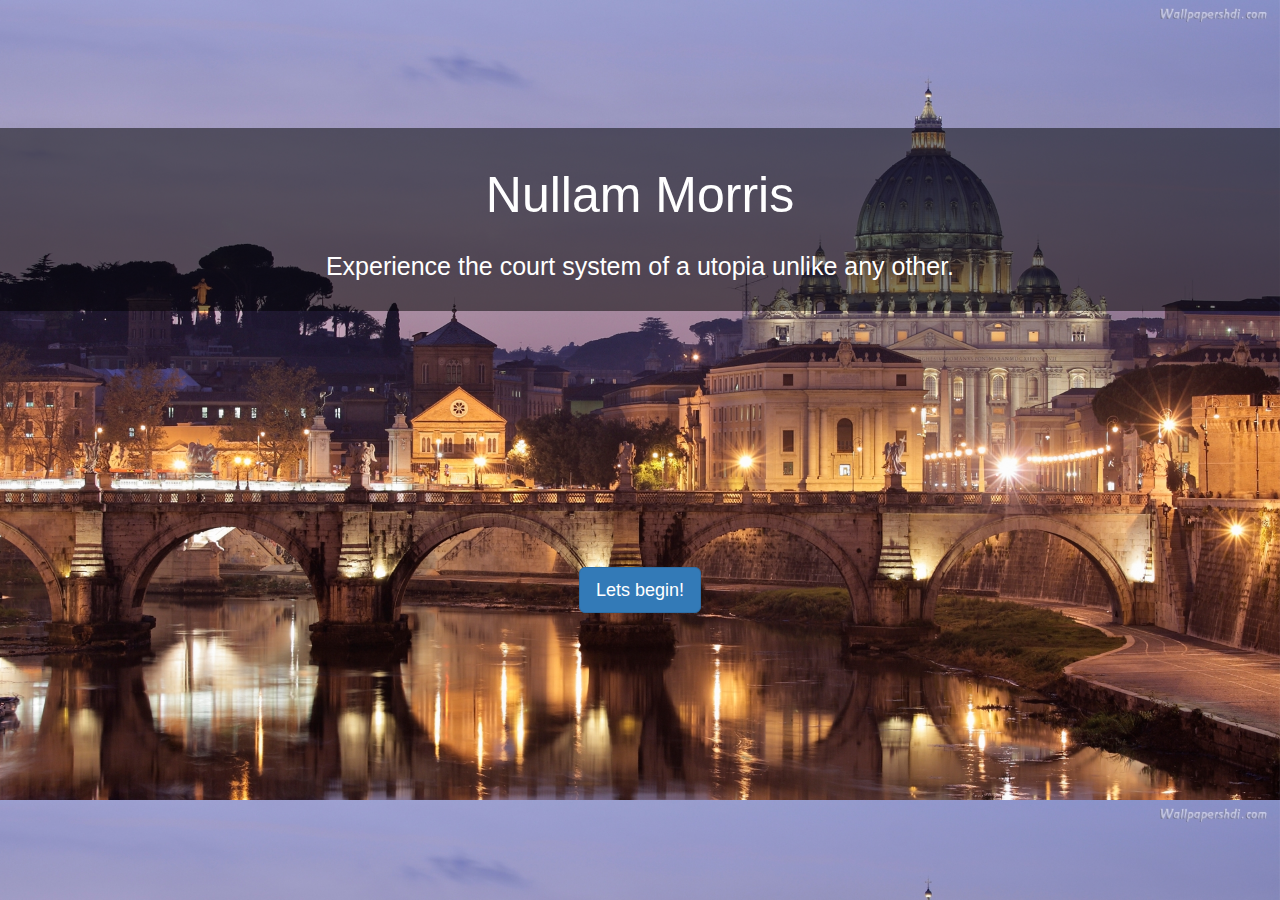
<file: public/index.html>
<!DOCTYPE html>
<html ng-app="bracketApp">
<head>
	<title>Nullam Morris Courts</title>
	<link rel="stylesheet" type="text/css" href="./css/bootstrap.min.css">
	<link rel="stylesheet" type="text/css" href="./css/style.css">
</head>
<body ng-controller="BracketController">
	<div class="containter">
		<div class="title">
			<div class="row">
				<h1 class="col-md-12 text-center">
					Nullam Morris
				</h1>
			</div>
			<div class="row">
				<h2 class="col-md-12 text-center">
					Experience the court system of a utopia unlike any other.
				</h2>
			</div>
		</div>
		<div class="row">
				<div class="col-md-12 text-center">
					<a href="./introduction.html">
						<button class="btn btn-primary btn-lg">
							Lets begin!
						</button>
					</a>
				</div>
			</div>
	</div>
	<script type="text/javascript" src="https://ajax.googleapis.com/ajax/libs/jquery/2.1.3/jquery.min.js"></script>
	<script type="text/javascript" src="js/bootstrap.min.js"></script>
</body>
</html>
</file>
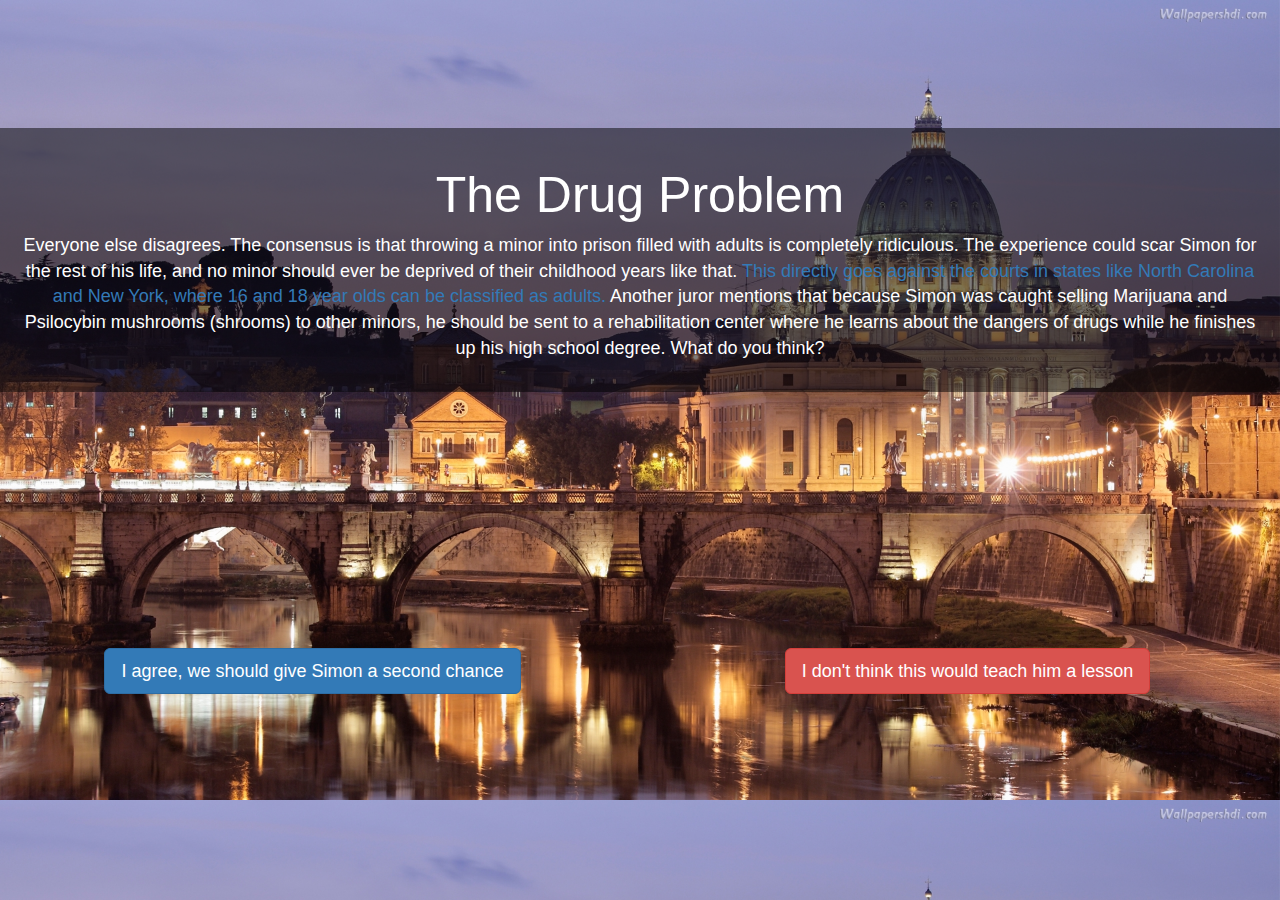
<file: public/agreeDrug.html>
<!DOCTYPE html>
<html ng-app="bracketApp">
<head>
	<title>Nullam Morris Courts</title>
	<link rel="stylesheet" type="text/css" href="./css/bootstrap.min.css">
	<link rel="stylesheet" type="text/css" href="./css/style.css">
</head>
<body ng-controller="BracketController">
	<div class="containter">
		<div class="title">
			<div class="row">
				<h1 class="col-md-12 text-center">
					The Drug Problem
				</h1>
			</div>
			<div class="row">
				<p class="col-md-12 text-center">
					Everyone else disagrees. The consensus is that throwing a minor into prison filled with adults is completely ridiculous. The experience could scar Simon for the rest of his life, and no minor should ever be deprived of their childhood years like that. <a href="https://www.themarshallproject.org/2015/03/03/the-17-year-old-adults#.Ucnua9SBs">This directly goes against the courts in states like North Carolina and New York, where 16 and 18 year olds can be classified as adults. </a>
Another juror mentions that because Simon was caught selling Marijuana and Psilocybin mushrooms (shrooms) to other minors, he should be sent to a rehabilitation center where he learns about the dangers of drugs while he finishes up his high school degree. What do you think?

				</p>
			</div>
		</div>
		<div class="row">
				<div class="col-md-6 text-center">
					<a href="./agreeFinish.html">
						<button class="btn btn-primary btn-lg">
							I agree, we should give Simon a second chance
						</button>
					</a>
				</div>
				<div class="col-md-6 text-center">
					<a href="./disagreeFinish.html">
						<button class="btn btn-danger btn-lg">
							I don't think this would teach him a lesson
						</button>
					</a>
				</div>
			</div>
	</div>
	<script type="text/javascript" src="https://ajax.googleapis.com/ajax/libs/jquery/2.1.3/jquery.min.js"></script>
	<script type="text/javascript" src="js/bootstrap.min.js"></script>
</body>
</html>
</file>
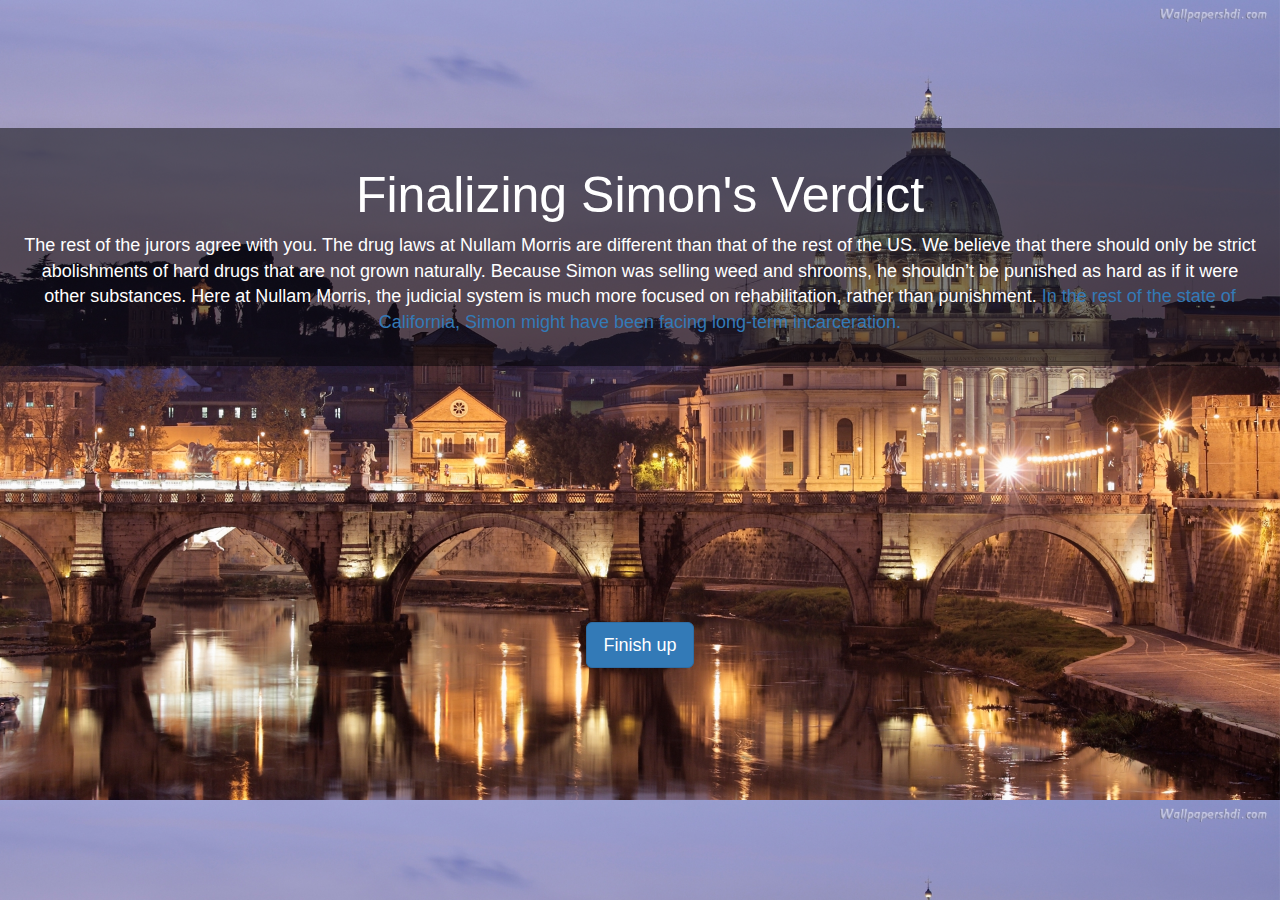
<file: public/agreeFinish.html>
<!DOCTYPE html>
<html ng-app="bracketApp">
<head>
	<title>Nullam Morris Courts</title>
	<link rel="stylesheet" type="text/css" href="./css/bootstrap.min.css">
	<link rel="stylesheet" type="text/css" href="./css/style.css">
</head>
<body ng-controller="BracketController">
	<div class="containter">
		<div class="title">
			<div class="row">
				<h1 class="col-md-12 text-center">
					Finalizing Simon's Verdict
				</h1>
			</div>
			<div class="row">
				<p class="col-md-12 text-center">
					The rest of the jurors agree with you. The drug laws at Nullam Morris are different than that of the rest of the US. We believe that there should only be strict abolishments of hard drugs that are not grown naturally. Because Simon was selling weed and shrooms, he shouldn’t be punished as hard as if it were other substances. Here at Nullam Morris, the judicial system is much more focused on rehabilitation, rather than punishment. <a href="https://drugcrime-law.com/juvenile/">In the rest of the state of California, Simon might have been facing long-term incarceration. </a>


				</p>
			</div>
		</div>
		<div class="row">
				<div class="col-md-12 text-center">
					<a href="./theend.html">
						<button class="btn btn-primary btn-lg">
							Finish up
						</button>
					</a>
				</div>
			</div>
	</div>
	<script type="text/javascript" src="https://ajax.googleapis.com/ajax/libs/jquery/2.1.3/jquery.min.js"></script>
	<script type="text/javascript" src="js/bootstrap.min.js"></script>
</body>
</html>
</file>
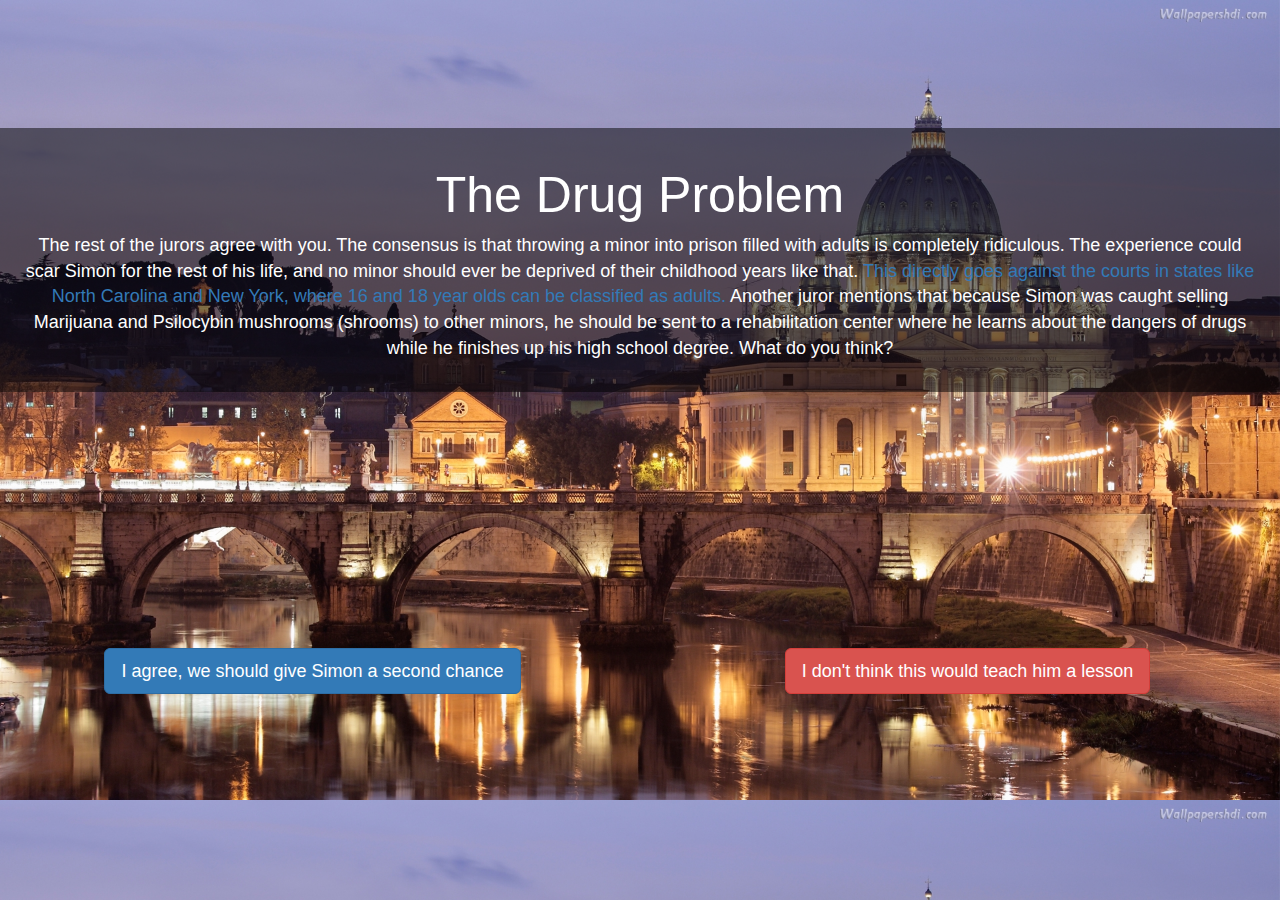
<file: public/disagreeDrug.html>
<!DOCTYPE html>
<html ng-app="bracketApp">
<head>
	<title>Nullam Morris Courts</title>
	<link rel="stylesheet" type="text/css" href="./css/bootstrap.min.css">
	<link rel="stylesheet" type="text/css" href="./css/style.css">
</head>
<body ng-controller="BracketController">
	<div class="containter">
		<div class="title">
			<div class="row">
				<h1 class="col-md-12 text-center">
					The Drug Problem
				</h1>
			</div>
			<div class="row">
				<p class="col-md-12 text-center">
					The rest of the jurors agree with you. The consensus is that throwing a minor into prison filled with adults is completely ridiculous. The experience could scar Simon for the rest of his life, and no minor should ever be deprived of their childhood years like that. <a href="https://www.themarshallproject.org/2015/03/03/the-17-year-old-adults#.Ucnua9SBs">This directly goes against the courts in states like North Carolina and New York, where 16 and 18 year olds can be classified as adults. </a>
Another juror mentions that because Simon was caught selling Marijuana and Psilocybin mushrooms (shrooms) to other minors, he should be sent to a rehabilitation center where he learns about the dangers of drugs while he finishes up his high school degree. What do you think?

				</p>
			</div>
		</div>
		<div class="row">
				<div class="col-md-6 text-center">
					<a href="./agreeFinish.html">
						<button class="btn btn-primary btn-lg">
							I agree, we should give Simon a second chance
						</button>
					</a>
				</div>
				<div class="col-md-6 text-center">
					<a href="./disagreeFinish.html">
						<button class="btn btn-danger btn-lg">
							I don't think this would teach him a lesson
						</button>
					</a>
				</div>
			</div>
	</div>
	<script type="text/javascript" src="https://ajax.googleapis.com/ajax/libs/jquery/2.1.3/jquery.min.js"></script>
	<script type="text/javascript" src="js/bootstrap.min.js"></script>
</body>
</html>
</file>
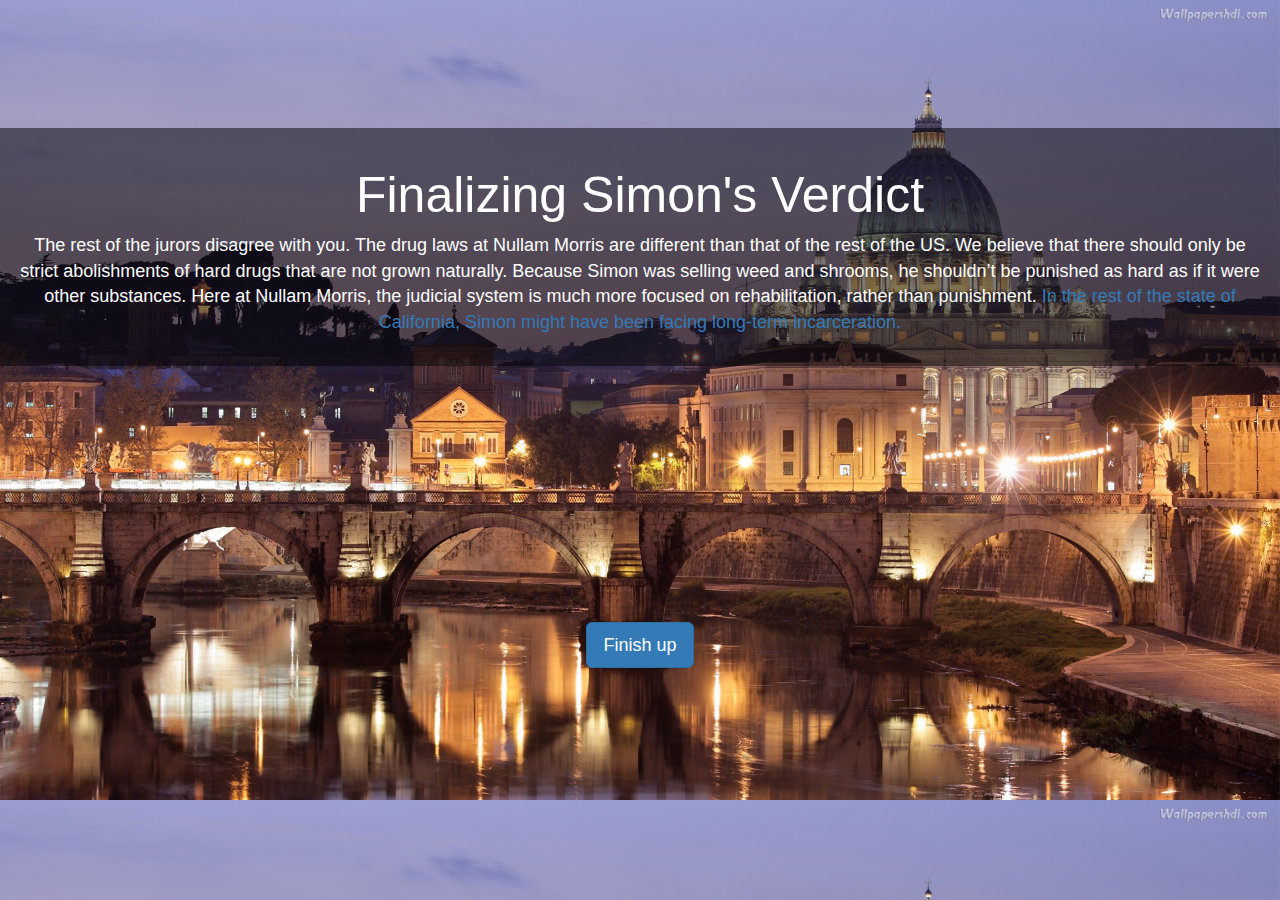
<file: public/disagreeFinish.html>
<!DOCTYPE html>
<html ng-app="bracketApp">
<head>
	<title>Nullam Morris Courts</title>
	<link rel="stylesheet" type="text/css" href="./css/bootstrap.min.css">
	<link rel="stylesheet" type="text/css" href="./css/style.css">
</head>
<body ng-controller="BracketController">
	<div class="containter">
		<div class="title">
			<div class="row">
				<h1 class="col-md-12 text-center">
					Finalizing Simon's Verdict
				</h1>
			</div>
			<div class="row">
				<p class="col-md-12 text-center">
					The rest of the jurors disagree with you. The drug laws at Nullam Morris are different than that of the rest of the US. We believe that there should only be strict abolishments of hard drugs that are not grown naturally. Because Simon was selling weed and shrooms, he shouldn’t be punished as hard as if it were other substances. Here at Nullam Morris, the judicial system is much more focused on rehabilitation, rather than punishment. <a href="https://drugcrime-law.com/juvenile/">In the rest of the state of California, Simon might have been facing long-term incarceration. </a>


				</p>
			</div>
		</div>
		<div class="row">
				<div class="col-md-12 text-center">
					<a href="./theend.html">
						<button class="btn btn-primary btn-lg">
							Finish up
						</button>
					</a>
				</div>
			</div>
	</div>
	<script type="text/javascript" src="https://ajax.googleapis.com/ajax/libs/jquery/2.1.3/jquery.min.js"></script>
	<script type="text/javascript" src="js/bootstrap.min.js"></script>
</body>
</html>
</file>
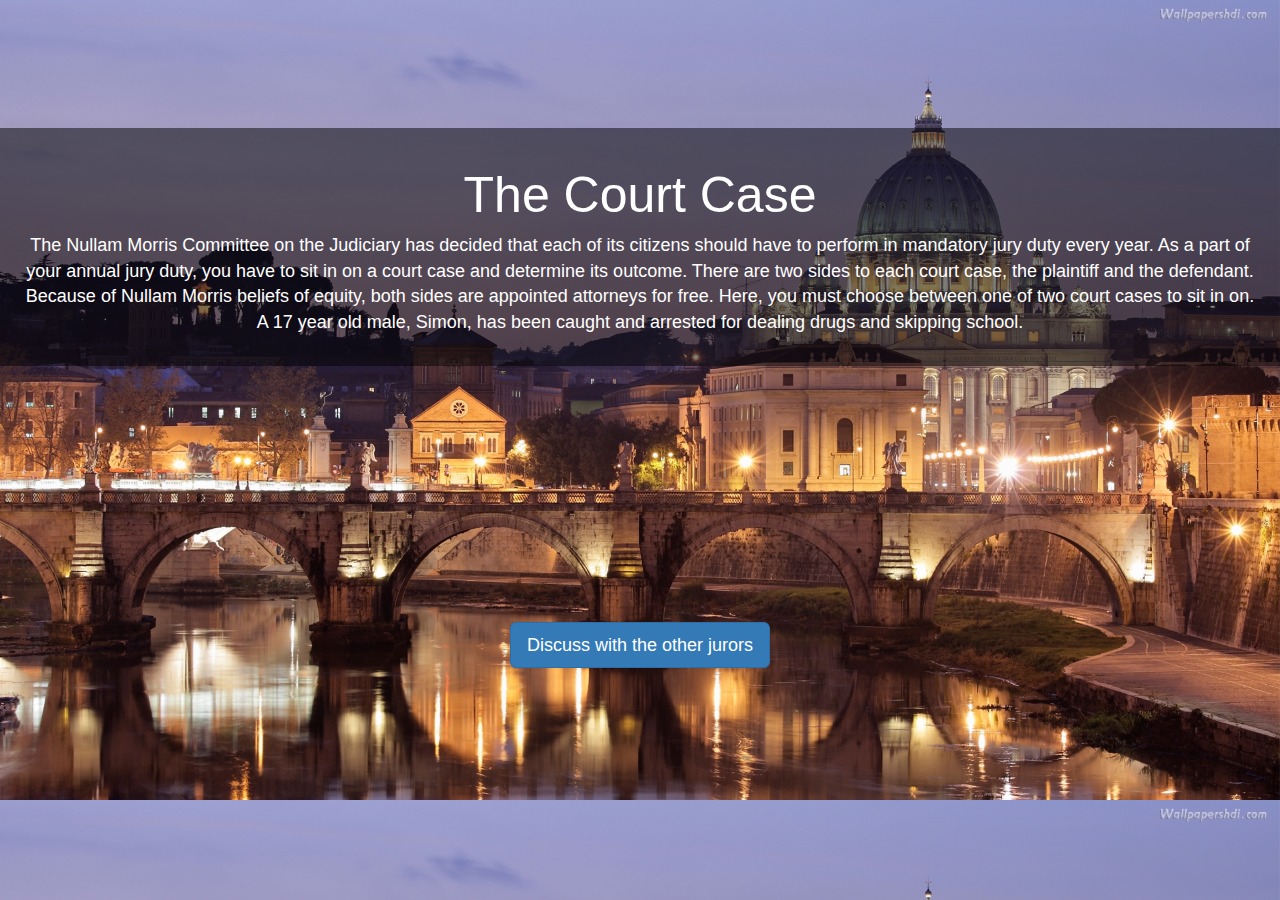
<file: public/introduction.html>
<!DOCTYPE html>
<html ng-app="bracketApp">
<head>
	<title>Nullam Morris Courts</title>
	<link rel="stylesheet" type="text/css" href="./css/bootstrap.min.css">
	<link rel="stylesheet" type="text/css" href="./css/style.css">
</head>
<body ng-controller="BracketController">
	<div class="containter">
		<div class="title">
			<div class="row">
				<h1 class="col-md-12 text-center">
					The Court Case
				</h1>
			</div>
			<div class="row">
				<p class="col-md-12 text-center">
					The Nullam Morris Committee on the Judiciary has decided that each of its citizens should have to perform in mandatory jury duty every year.  As a part of your annual jury duty, you have to sit in on a court case and determine its outcome. There are two sides to each court case, the plaintiff and the defendant. Because of Nullam Morris beliefs of equity, both sides are appointed attorneys for free. Here, you must choose between one of two court cases to sit in on. A 17 year old male, Simon, has been caught and arrested for dealing drugs and skipping school.
				</p>
			</div>
		</div>
		<div class="row">
				<div class="col-md-12 text-center">
					<a href="./school.html">
						<button class="btn btn-primary btn-lg">
							Discuss with the other jurors
						</button>
					</a>
				</div>
			</div>
	</div>
	<script type="text/javascript" src="https://ajax.googleapis.com/ajax/libs/jquery/2.1.3/jquery.min.js"></script>
	<script type="text/javascript" src="js/bootstrap.min.js"></script>
</body>
</html>
</file>
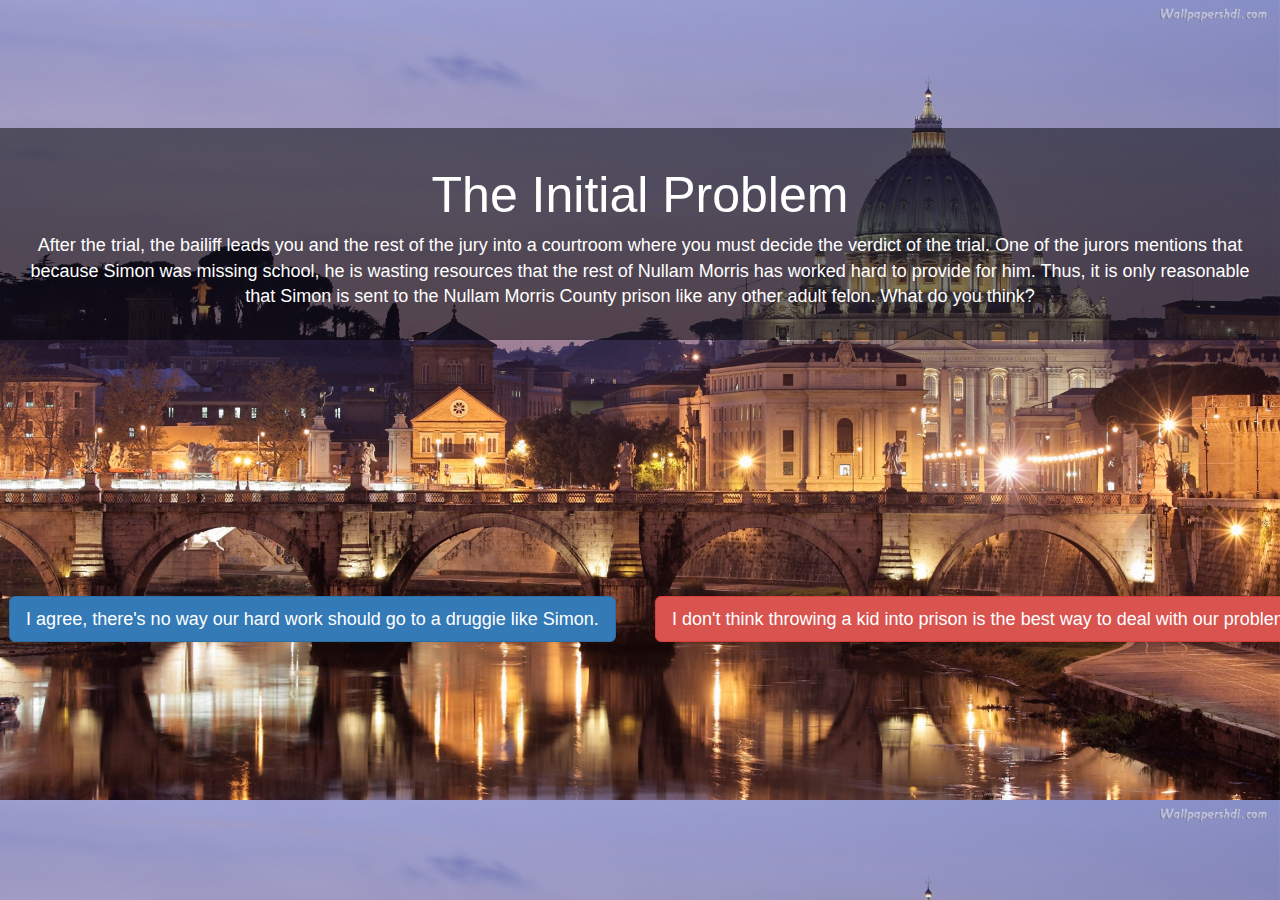
<file: public/school.html>
<!DOCTYPE html>
<html ng-app="bracketApp">
<head>
	<title>Nullam Morris Courts</title>
	<link rel="stylesheet" type="text/css" href="./css/bootstrap.min.css">
	<link rel="stylesheet" type="text/css" href="./css/style.css">
</head>
<body ng-controller="BracketController">
	<div class="containter">
		<div class="title">
			<div class="row">
				<h1 class="col-md-12 text-center">
					The Initial Problem
				</h1>
			</div>
			<div class="row">
				<p class="col-md-12 text-center">
					After the trial, the bailiff leads you and the rest of the jury into a courtroom where you must decide the verdict of the trial. One of the jurors mentions that because Simon was missing school, he is wasting resources that the rest of Nullam Morris has worked hard to provide for him. Thus, it is only reasonable that Simon is sent to the Nullam Morris County prison like any other adult felon. What do you think?
				</p>
			</div>
		</div>
		<div class="row">
				<div class="col-md-6 text-center">
					<a href="./agreeDrug.html">
						<button class="btn btn-primary btn-lg">
							I agree, there's no way our hard work should go to a druggie like Simon.
						</button>
					</a>
				</div>
				<div class="col-md-6 text-center">
					<a href="./disagreeDrug.html">
						<button class="btn btn-danger btn-lg">
							I don't think throwing a kid into prison is the best way to deal with our problems
						</button>
					</a>
				</div>
			</div>
	</div>
	<script type="text/javascript" src="https://ajax.googleapis.com/ajax/libs/jquery/2.1.3/jquery.min.js"></script>
	<script type="text/javascript" src="js/bootstrap.min.js"></script>
</body>
</html>
</file>
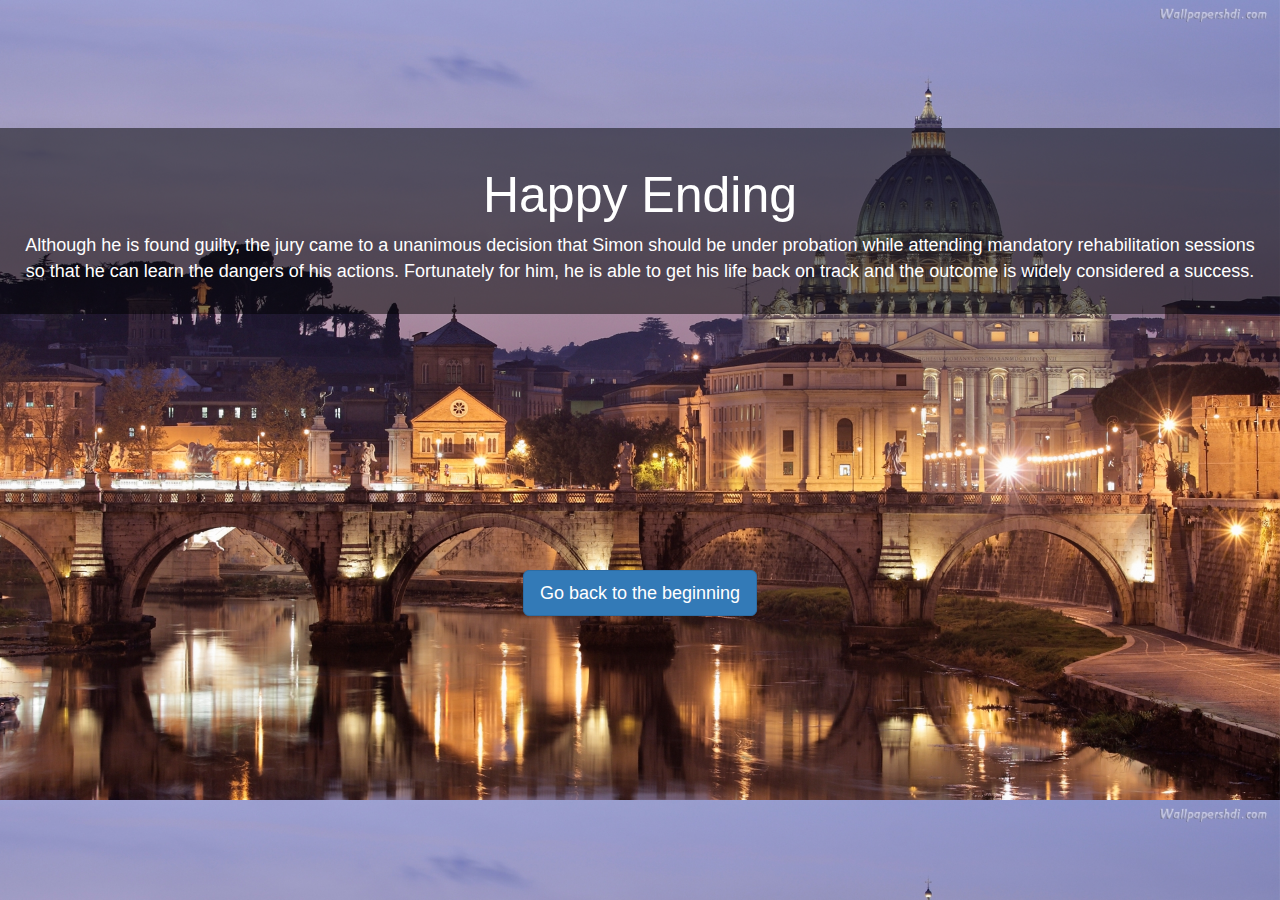
<file: public/theend.html>
<!DOCTYPE html>
<html ng-app="bracketApp">
<head>
	<title>Nullam Morris Courts</title>
	<link rel="stylesheet" type="text/css" href="./css/bootstrap.min.css">
	<link rel="stylesheet" type="text/css" href="./css/style.css">
</head>
<body ng-controller="BracketController">
	<div class="containter">
		<div class="title">
			<div class="row">
				<h1 class="col-md-12 text-center">
					Happy Ending
				</h1>
			</div>
			<div class="row">
				<p class="col-md-12 text-center">
					Although he is found guilty, the jury came to a unanimous decision that Simon should be under probation while attending mandatory rehabilitation sessions so that he can learn the dangers of his actions. Fortunately for him, he is able to get his life back on track and the outcome is widely considered a success. 
				</p>
			</div>
		</div>
		<div class="row">
				<div class="col-md-12 text-center">
					<a href="./index.html">
						<button class="btn btn-primary btn-lg">
							Go back to the beginning 
						</button>
					</a>
				</div>
			</div>
	</div>
	<script type="text/javascript" src="https://ajax.googleapis.com/ajax/libs/jquery/2.1.3/jquery.min.js"></script>
	<script type="text/javascript" src="js/bootstrap.min.js"></script>
</body>
</html>
</file>
<file: public/css/style.css>
body{
	background-repeat: no-repeat;
	background: url('../rome.jpeg');
	background-size: cover;
}
.title{
	position: static;
	margin-top: 10%;
	margin-bottom: 20%;
		width: 100%;
	background-color: rgba(0,0,0,0.5);
	padding: 20px;
}
h1 {
	font-size: 50px;
	color: rgb(256,256,256);
}
h2 {
	font-size: 25px;
	color: rgb(256,256,256);
}
p {
	font-size: 18px;
	color: rgb(256,256,256);
}
</file>
